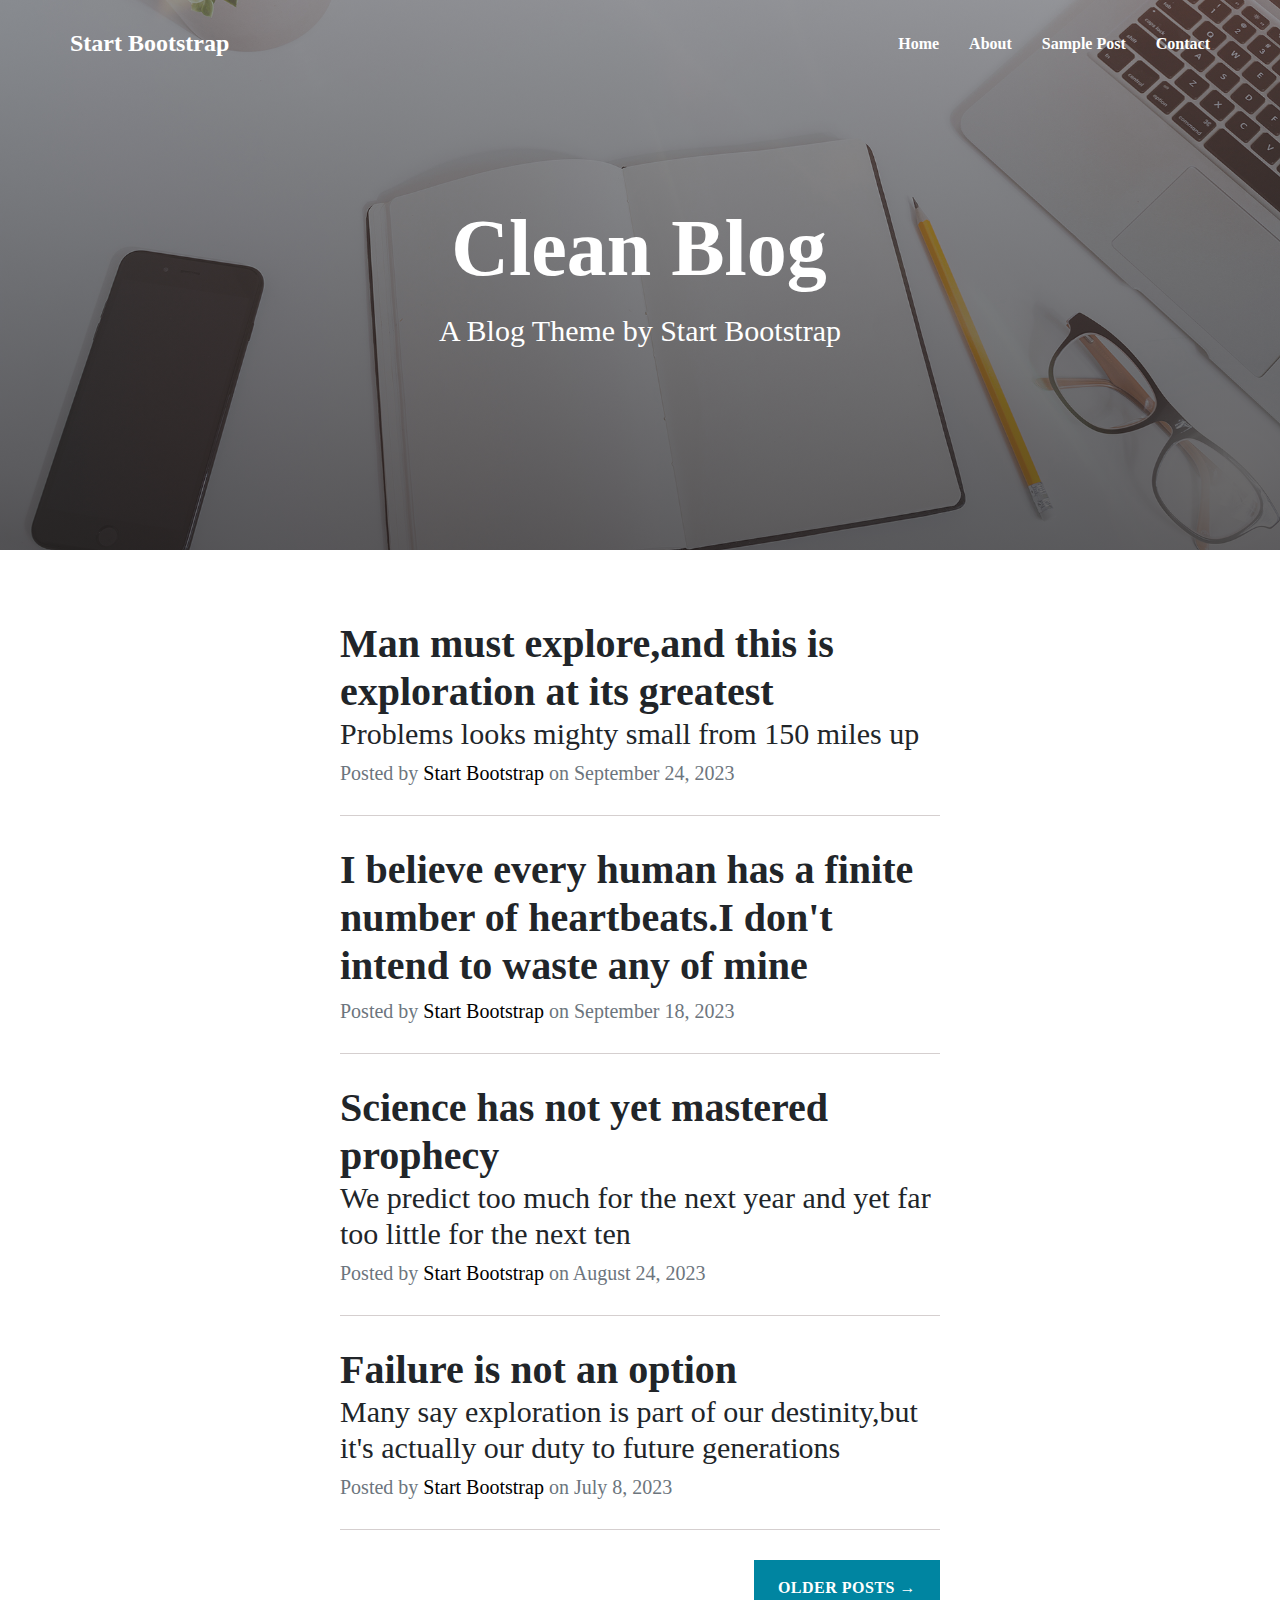
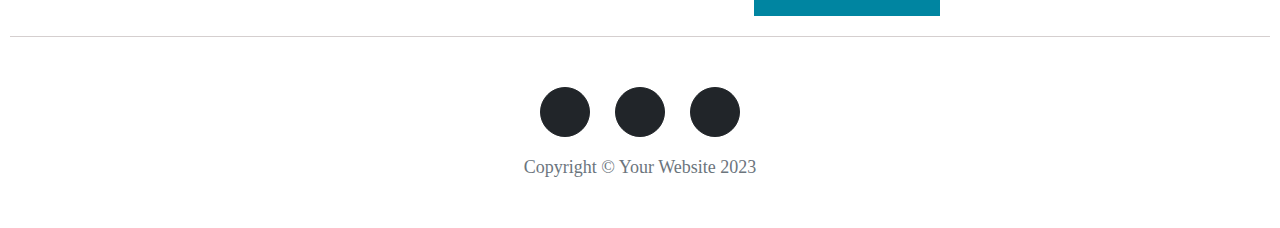
<file: index.html>
<!DOCTYPE html>
<html lang="en">

<head>
  <meta charset="UTF-8" />
  <meta http-equiv="X-UA-Compatible" content="IE=edge" />
  <meta name="viewport" content="width=device-width, initial-scale=1.0" />
  <title>Document</title>
  <link rel="stylesheet" href="https://cdnjs.cloudflare.com/ajax/libs/font-awesome/6.5.1/css/all.min.css"
    integrity="sha512-DTOQO9RWCH3ppGqcWaEA1BIZOC6xxalwEsw9c2QQeAIftl+Vegovlnee1c9QX4TctnWMn13TZye+giMm8e2LwA=="
    crossorigin="anonymous" referrerpolicy="no-referrer" />
  <link rel="stylesheet" href="./assets/css/main.css" />
</head>

<body>
  <!-- header section -->
  <header>
    <nav class="navbar">
      <div class="start">
        <h2 class="start__text">Start Bootstrap</h2>
      </div>
      <ul class="navbar__list">
        <li><a class="home__a" href="./index.html">Home</a></li>
        <li><a class="home__a" href="./about.html">About</a></li>
        <li><a class="home__a" href="./samplePost.html">Sample Post</a></li>
        <li><a class="home__a" href="./contact.html">Contact</a></li>
      </ul>
      <div class="nav_butn">Menu
        <i class="fa-solid fa-bars"></i>
      </div>
    </nav>
  </header>
  <main>
    <!-- hero section -->
    <section class="hero">
      <div class="hero_cleanblog">
        <h1>Clean Blog</h1>
        <p class="hero_subcleanblog">A Blog Theme by Start Bootstrap</p>
      </div>
    </section>
    <!-- text section -->
    <section class="home">
      <div class="home__text">
          <div class="text__inside">
            <a class="text__inside__header" href="./samplePost.html">
              <p class="text__inside__headerlink">Man must explore,and this is exploration at its greatest</p>
              <p class="text__inside__contentlink" > Problems looks mighty small from 150 miles up</p>
            </a>
            <p class="text__inside__tail">
              Posted by <a href="" class="text__inside__tail__link">Start Bootstrap</a> on September 24, 2023
            </p>
        </div>
        <div class="text__inside">
          <a class="text__inside__header" href="./samplePost.html">
            <p class="text__inside__headerlink">I believe every human has a finite number of heartbeats.I don't intend to waste any of mine</p>
          </a>
          <p class="text__inside__tail">
            Posted by <a href="" class="text__inside__tail__link">Start Bootstrap</a> on September 18, 2023
          </p>
        </div>
        <div class="text__inside">
          <a class="text__inside__header" href="./samplePost.html">
            <p class="text__inside__headerlink">Science has not yet mastered prophecy</p>
            <p class="text__inside__contentlink" > We predict too much for the next year and yet far too little for the next ten</p>
          </a>
          <p class="text__inside__tail">
            Posted by <a href="" class="text__inside__tail__link">Start Bootstrap</a> on August 24, 2023
          </p>
      </div>
      <div class="text__inside">
        <a class="text__inside__header" href="./samplePost.html">
          <p class="text__inside__headerlink">Failure is not an option</p>
          <p class="text__inside__contentlink" > Many say exploration is part of our destinity,but it's actually our duty to future generations</p>
        </a>
        <p class="text__inside__tail">
          Posted by <a href="" class="text__inside__tail__link">Start Bootstrap</a> on July 8, 2023
        </p>
    </div>
    <div class="home__button"><a href="" class="button__link">Older Posts →</a></div>
      </div>
    </section>
  </main>
  <footer>
    <div class="footer">
      <div class="social">
      <div class="twt">
        <i class="fa-brands fa-twitter"></i></div>
      <div class="twt"><i class="fa-brands fa-facebook-f"></i></div>
      <div class="twt"><i class="fa-brands fa-github"></i></div></div>
      <p class="footer__text">Copyright © Your Website 2023</p>
    </div>
  </footer>
</body>

</html>
</file>
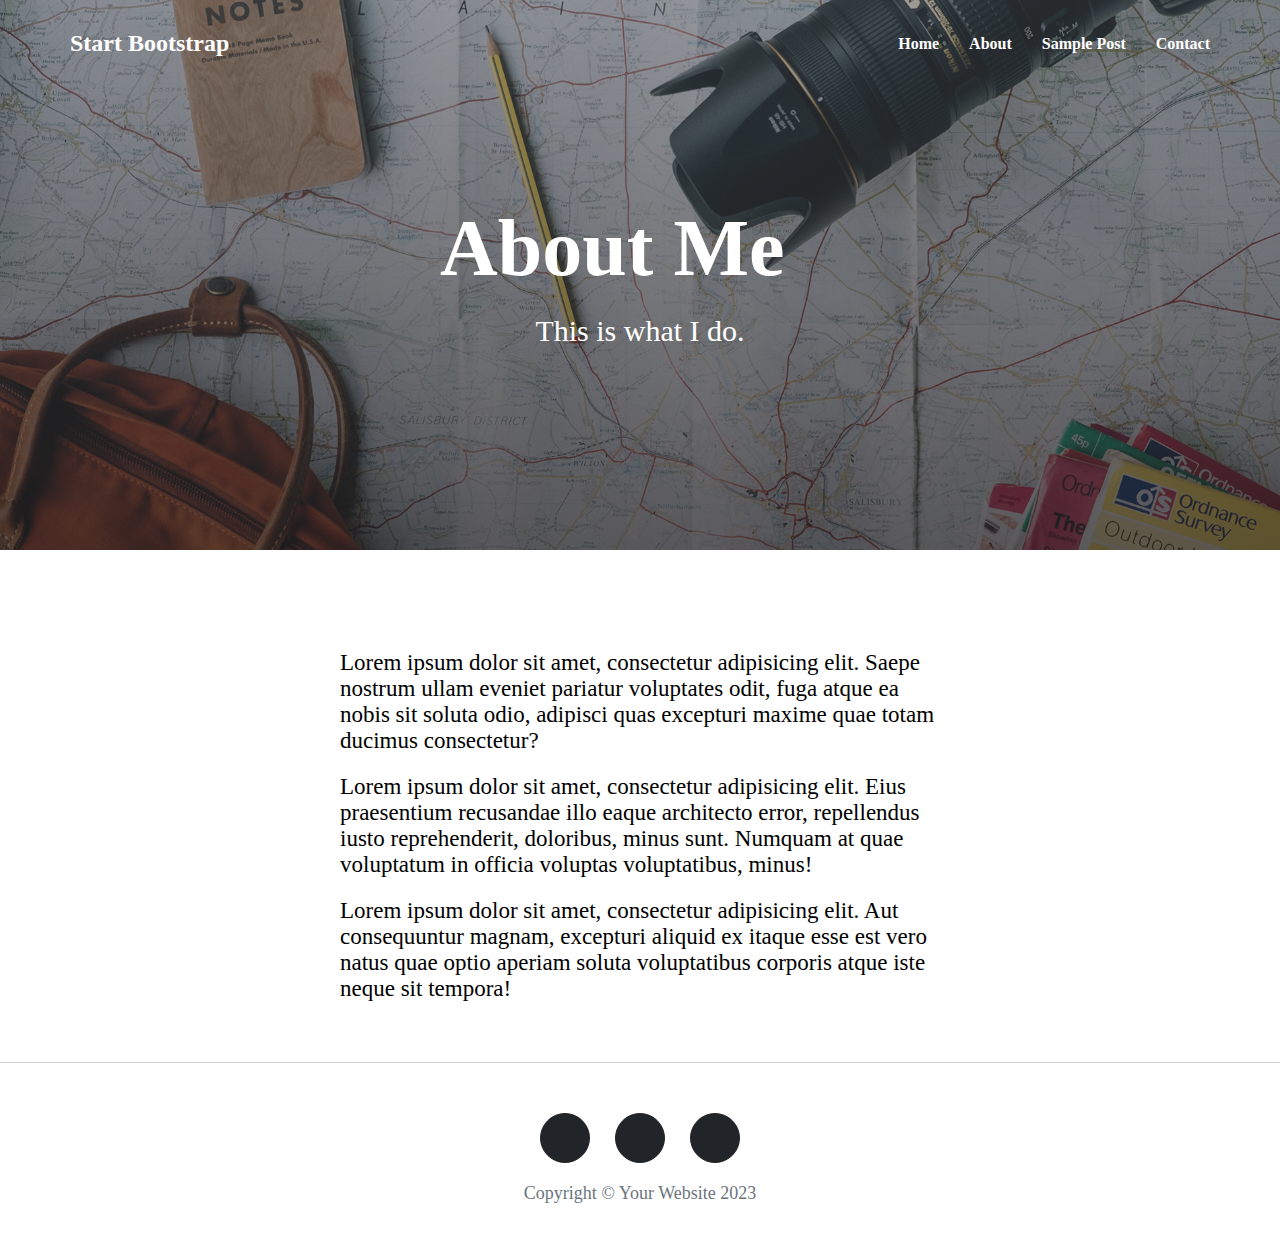
<file: about.html>
<!DOCTYPE html>
<html lang="en">
<head>
    <meta charset="UTF-8">
    <meta http-equiv="X-UA-Compatible" content="IE=edge">
    <meta name="viewport" content="width=device-width, initial-scale=1.0">
    <title>Document</title>
    <link rel="stylesheet" href="https://cdnjs.cloudflare.com/ajax/libs/font-awesome/6.5.1/css/all.min.css"
    integrity="sha512-DTOQO9RWCH3ppGqcWaEA1BIZOC6xxalwEsw9c2QQeAIftl+Vegovlnee1c9QX4TctnWMn13TZye+giMm8e2LwA=="
    crossorigin="anonymous" referrerpolicy="no-referrer" />
    <link rel="stylesheet" href="./assets/css/main.css">
</head>
<body>
<!-- header section -->
<header>
    <nav class="navbar">
      <div class="start">
        <h2 class="start__text">Start Bootstrap</h2>
      </div>
      <ul class="navbar__list">
        <li><a class="home__a" href="./index.html">Home</a></li>
        <li><a class="home__a" href="./about.html">About</a></li>
        <li><a class="home__a" href="./samplePost.html">Sample Post</a></li>
        <li><a class="home__a" href="./contact.html">Contact</a></li>
      </ul>
      <div class="nav_butn">Menu
        <i class="fa-solid fa-bars"></i>
      </div>
    </nav>
  </header>
  <main>
    <!-- about section -->
     <section class="about">
    <div class="about__header">
      <h1 class="heading">About Me</h1>
      <p class="subheading">This is what I do.</p>
    </div>
  </section>
  <!-- lorem section -->
  <section class="lorem">
    
    <div class="lorem__main">
<p class="lorem__main__text">Lorem ipsum dolor sit amet, consectetur adipisicing elit. Saepe nostrum ullam eveniet pariatur voluptates odit, fuga atque ea nobis sit soluta odio, adipisci quas excepturi maxime quae totam ducimus consectetur?

</p>
<p class="lorem__main__text">Lorem ipsum dolor sit amet, consectetur adipisicing elit. Eius praesentium recusandae illo eaque architecto error, repellendus iusto reprehenderit, doloribus, minus sunt. Numquam at quae voluptatum in officia voluptas voluptatibus, minus!</p>
<p class="lorem__main__text">Lorem ipsum dolor sit amet, consectetur adipisicing elit. Aut consequuntur magnam, excepturi aliquid ex itaque esse est vero natus quae optio aperiam soluta voluptatibus corporis atque iste neque sit tempora!</p>
    </div>
  </section>
  </main>
  <!-- footer -->
  <footer>
    <div class="footer">
      <div class="social">
      <div class="twt">
        <i class="fa-brands fa-twitter"></i></div>
      <div class="twt"><i class="fa-brands fa-facebook-f"></i></div>
      <div class="twt"><i class="fa-brands fa-github"></i></div></div>
      <p class="footer__text">Copyright © Your Website 2023</p>
    </div>
  </footer>
</body>
</html>
</file>
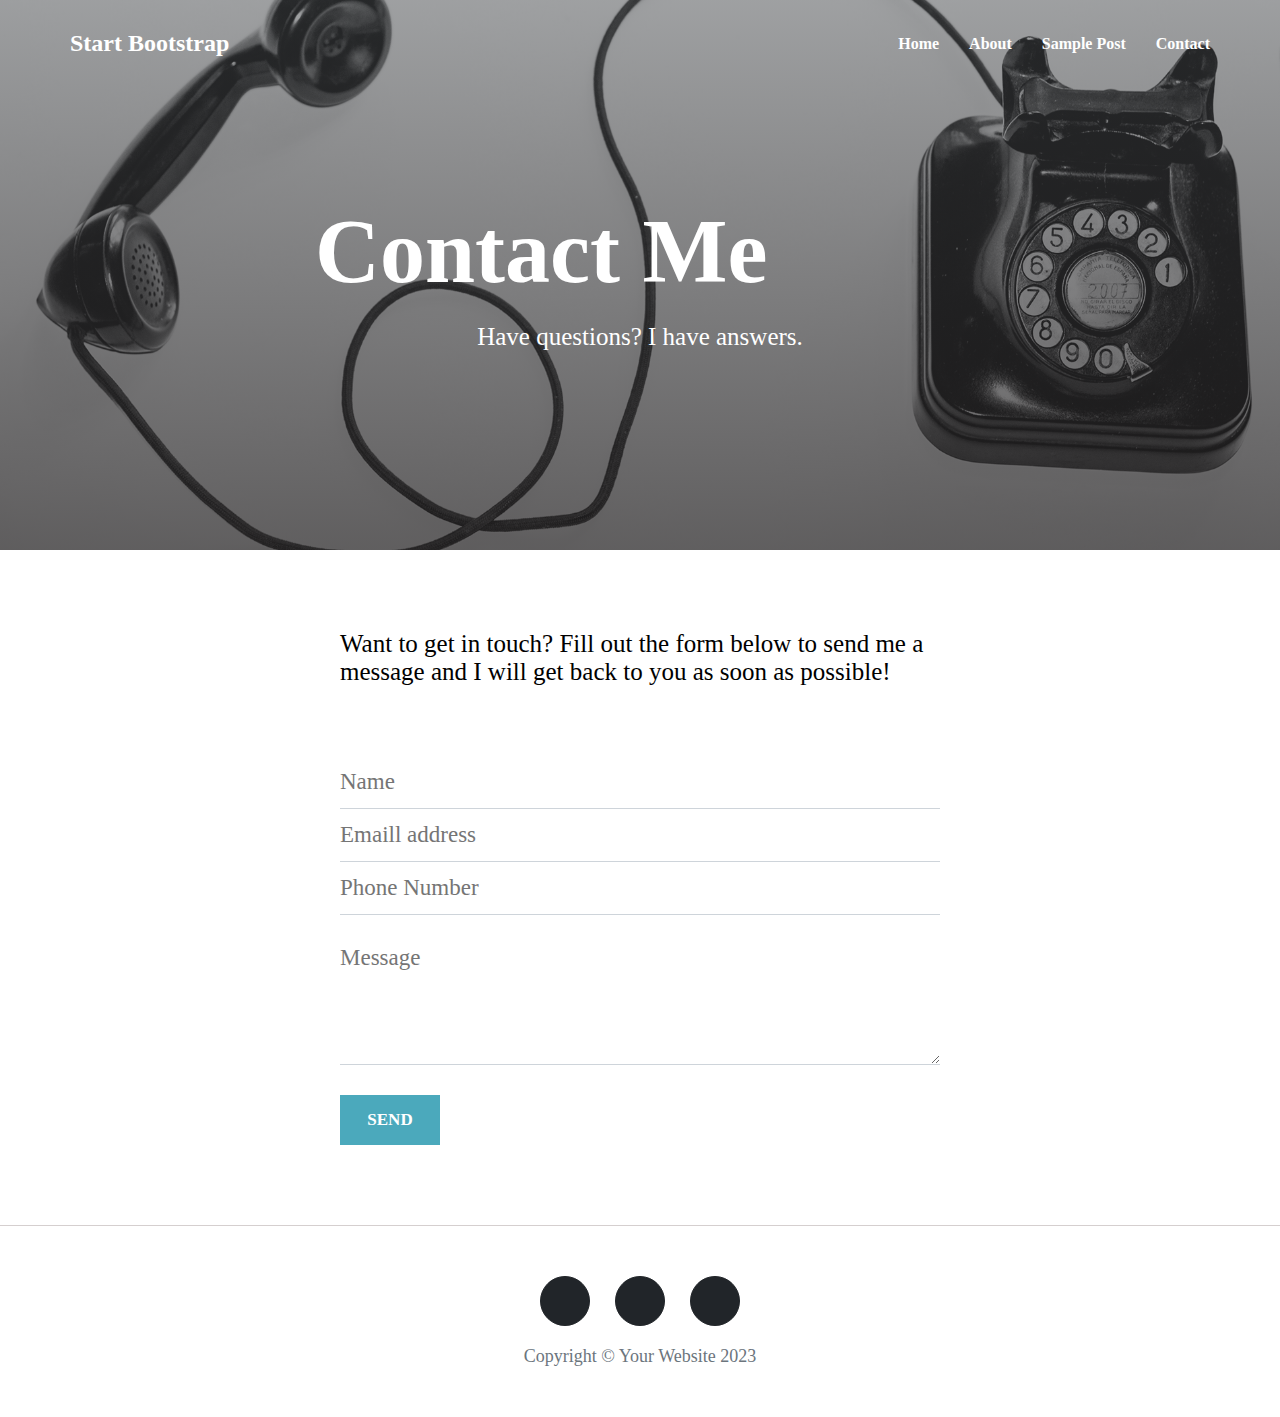
<file: contact.html>
<!DOCTYPE html>
<html lang="en">
<head>
    <meta charset="UTF-8">
    <meta http-equiv="X-UA-Compatible" content="IE=edge">
    <meta name="viewport" content="width=device-width, initial-scale=1.0">
    <title>Document</title>
    <link rel="stylesheet" href="https://cdnjs.cloudflare.com/ajax/libs/font-awesome/6.5.1/css/all.min.css"
    integrity="sha512-DTOQO9RWCH3ppGqcWaEA1BIZOC6xxalwEsw9c2QQeAIftl+Vegovlnee1c9QX4TctnWMn13TZye+giMm8e2LwA=="
    crossorigin="anonymous" referrerpolicy="no-referrer" />
    <link rel="stylesheet" href="./assets/css/main.css">
</head>
<body>
    <!-- header section -->
  <header>
    <nav class="navbar">
        <div class="start">
          <h2 class="start__text">Start Bootstrap</h2>
        </div>
        <ul class="navbar__list">
          <li><a class="home__a" href="./index.html">Home</a></li>
          <li><a class="home__a" href="./about.html">About</a></li>
          <li><a class="home__a" href="./samplePost.html">Sample Post</a></li>
          <li><a class="home__a" href="./contact.html">Contact</a></li>
        </ul>
        <div class="nav_butn">Menu
          <i class="fa-solid fa-bars"></i>
        </div>
      </nav>
  </header>
  <main>
    <!-- hero section -->
    <section class="hero__img">
        <div class="contact__heading">
            <h1 class="large__heading">Contact Me</h1>
            <p class="small__heading">Have questions? I have answers.
            </p>
        </div>
    </section>
    <!-- Form section -->
    <section class="contact__main">
      <div class="form">
<p class="form__text">Want to get in touch? Fill out the form below to send me a message and I will get back to you as soon as possible!</p>
<form action="" class="contact__form">
  
<input type="text" class="contact__form__input" placeholder="Name">
<input type="email" class="contact__form__input" placeholder="Emaill address">
<input type="email" class="contact__form__input" placeholder="Phone Number">
  <div></div><textarea  class="textarea" name="" id="" cols="60" rows="" placeholder="Message"></textarea>
<div class="send__buttn">Send</div>
</div>
</form>
      </div>
    </section>
  </main>
  <!-- Footer -->
  <footer>
    <div class="footer">
      <div class="social">
      <div class="twt">
        <i class="fa-brands fa-twitter"></i></div>
      <div class="twt"><i class="fa-brands fa-facebook-f"></i></div>
      <div class="twt"><i class="fa-brands fa-github"></i></div></div>
      <p class="footer__text">Copyright © Your Website 2023</p>
    </div>
  </footer>
</body>
</html>
</file>
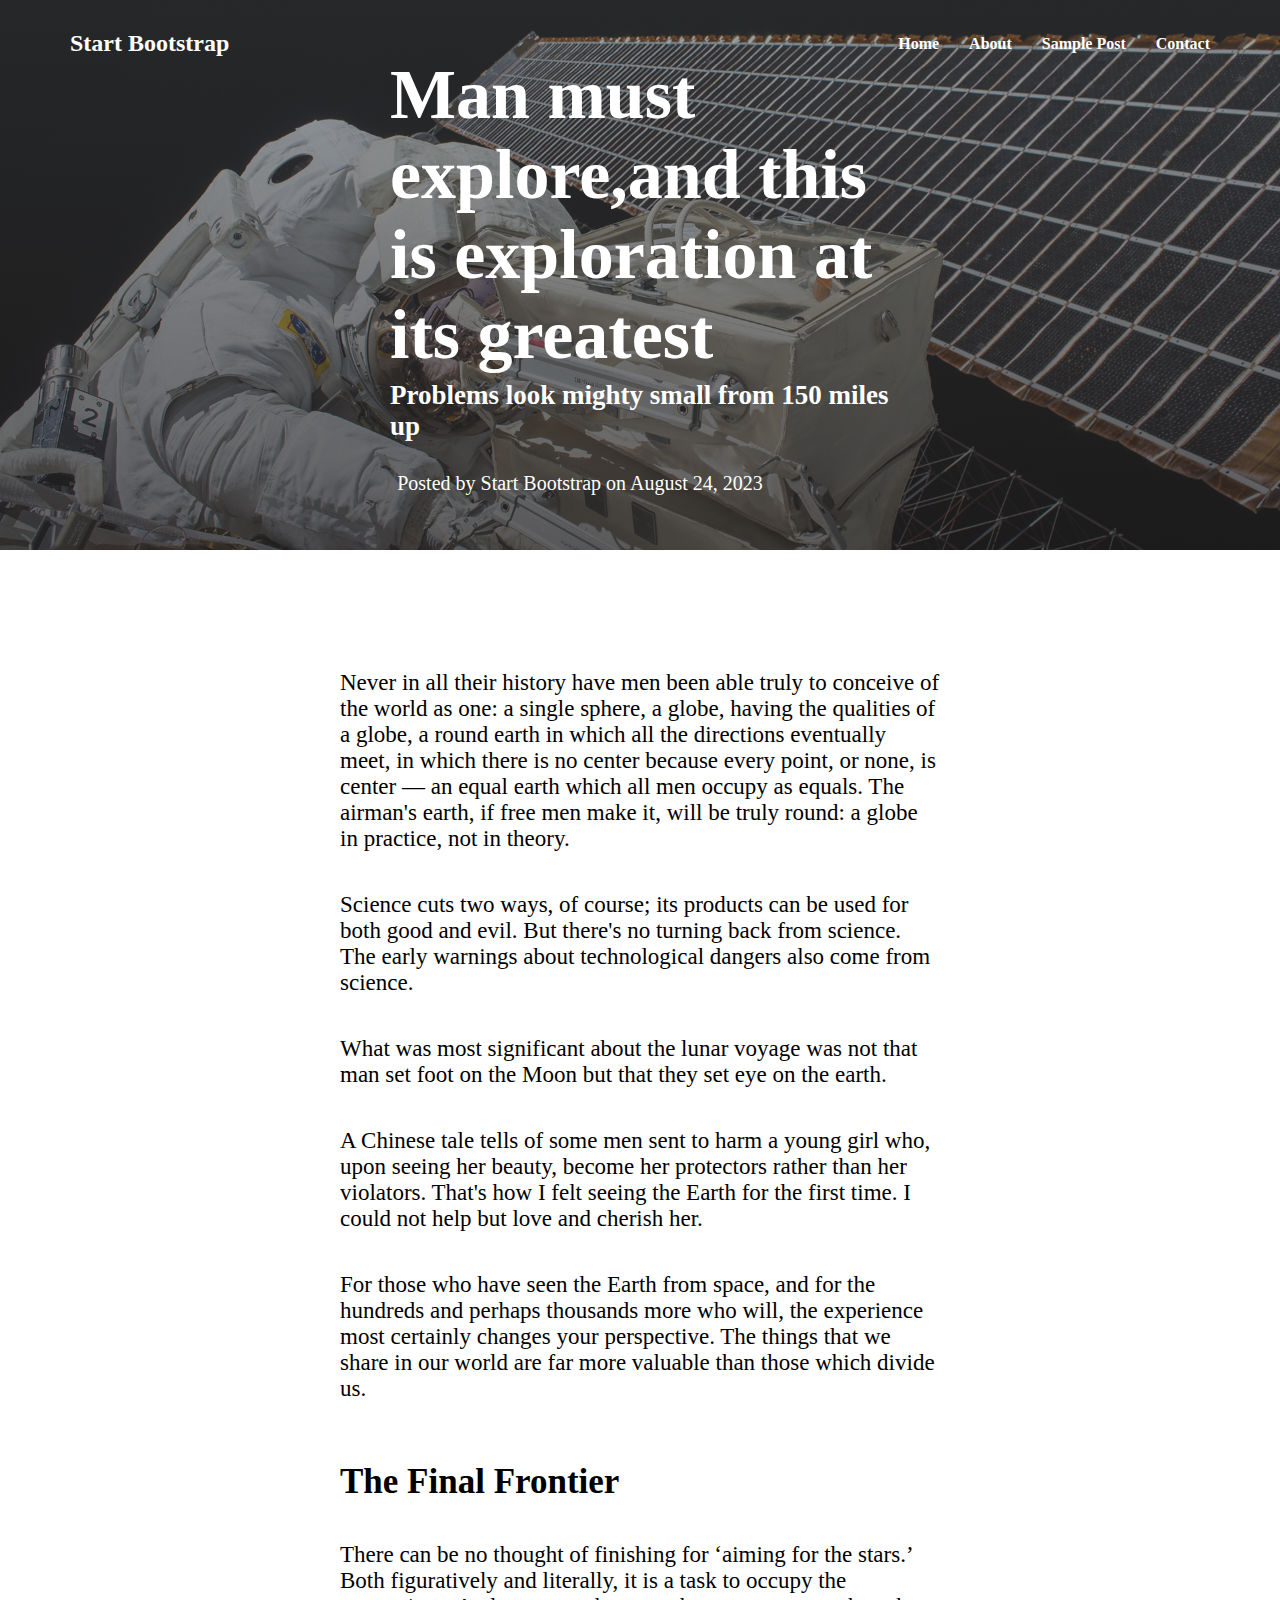
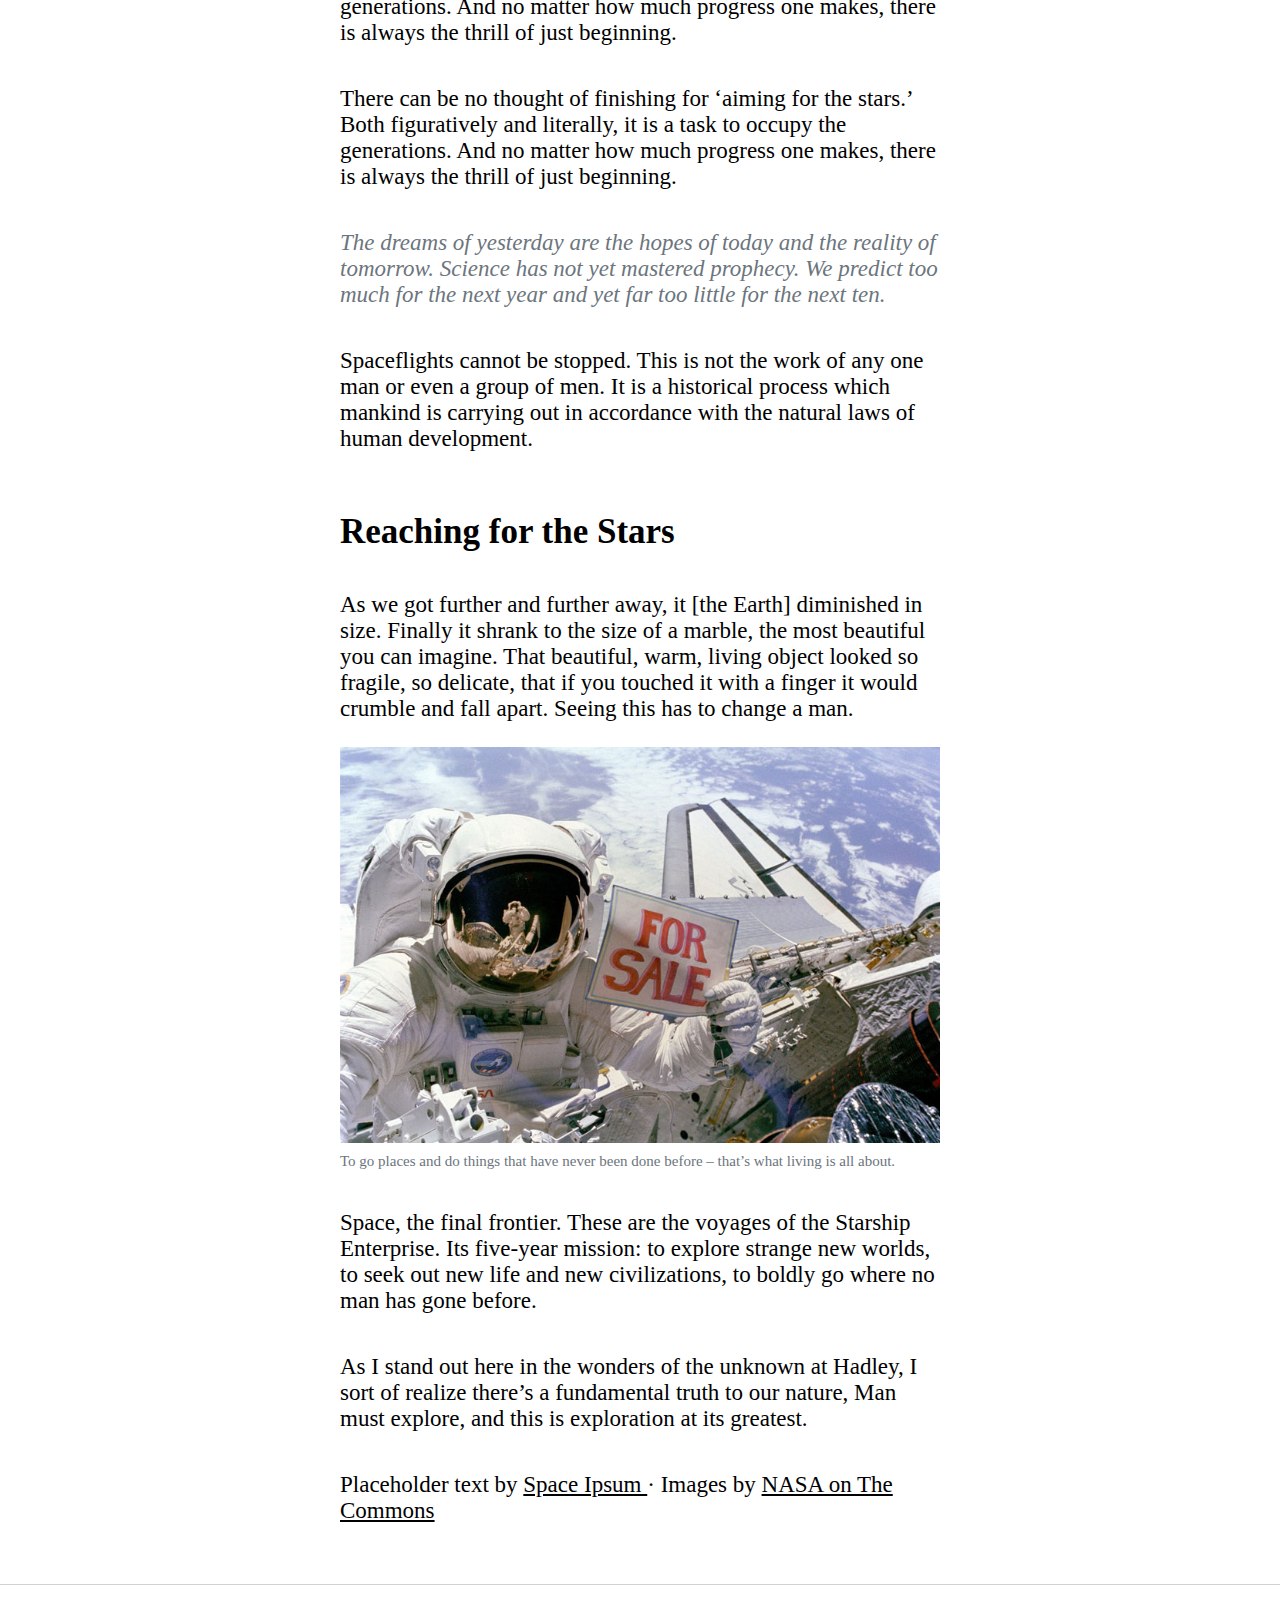
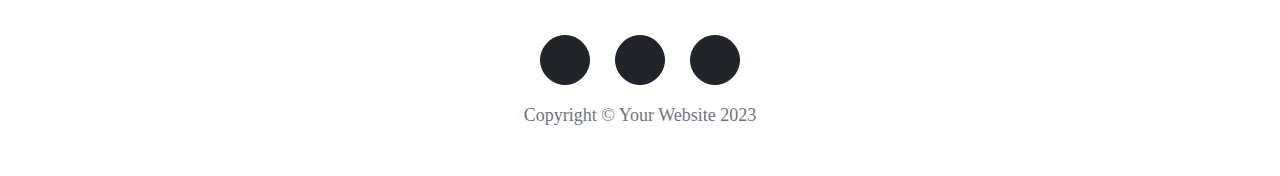
<file: samplePost.html>
<!DOCTYPE html>
<html lang="en">
<head>
    <meta charset="UTF-8">
    <meta http-equiv="X-UA-Compatible" content="IE=edge">
    <meta name="viewport" content="width=device-width, initial-scale=1.0">
    <title>Document</title>
    <link rel="stylesheet" href="https://cdnjs.cloudflare.com/ajax/libs/font-awesome/6.5.1/css/all.min.css"
    integrity="sha512-DTOQO9RWCH3ppGqcWaEA1BIZOC6xxalwEsw9c2QQeAIftl+Vegovlnee1c9QX4TctnWMn13TZye+giMm8e2LwA=="
    crossorigin="anonymous" referrerpolicy="no-referrer" />
    <link rel="stylesheet" href="./assets/css/main.css">
</head>
<body>
<header>
    <!-- navigation -->
    <nav class="navbar">
        <div class="start">
          <h2 class="start__text">Start Bootstrap</h2>
        </div>
        <ul class="navbar__list">
          <li><a class="home__a" href="./index.html">Home</a></li>
          <li><a class="home__a" href="./about.html">About</a></li>
          <li><a class="home__a" href="./samplePost.html">Sample Post</a></li>
          <li><a class="home__a" href="./contact.html">Contact</a></li>
        </ul>
        <div class="nav_butn">Menu
          <i class="fa-solid fa-bars"></i>
        </div>
      </nav>
</header>
<main>
    <!-- hero section -->
    <section class="sample__hero">
        <div class="sample__hero__text">
          <h1 class="sample__large">Man must explore,and this is exploration at its greatest </h1>
          <p class="sample__middle">Problems look mighty small from 150 miles up</p>
          <p class="sample__small">Posted by Start Bootstrap on August 24, 2023</p>
        </div>
      </section>
      <!-- Post section -->
      <section class=" sample__post">
        <div class="post__text">
            <p class="sample__text__small">Never in all their history have men been able truly to conceive of the world as one: a single sphere, a globe, having the qualities of a globe, a round earth in which all the directions eventually meet, in which there is no center because every point, or none, is center — an equal earth which all men occupy as equals. The airman's earth, if free men make it, will be truly round: a globe in practice, not in theory.</p>
            <p class="sample__text__small">Science cuts two ways, of course; its products can be used for both good and evil. But there's no turning back from science. The early warnings about technological dangers also come from science.</p>
            <p class="sample__text__small">What was most significant about the lunar voyage was not that man set foot on the Moon but that they set eye on the earth.</p>
            <p class="sample__text__small">A Chinese tale tells of some men sent to harm a young girl who, upon seeing her beauty, become her protectors rather than her violators. That's how I felt seeing the Earth for the first time. I could not help but love and cherish her.</p>
            <p class="sample__text__small">For those who have seen the Earth from space, and for the hundreds and perhaps thousands more who will, the experience most certainly changes your perspective. The things that we share in our world are far more valuable than those which divide us.</p>
            <h4 class="sample__text__large">The Final Frontier</h4>
            <p class="sample__text__small">There can be no thought of finishing for ‘aiming for the stars.’ Both figuratively and literally, it is a task to occupy the generations. And no matter how much progress one makes, there is always the thrill of just beginning.

            </p>
            <p class="sample__text__small">There can be no thought of finishing for ‘aiming for the stars.’ Both figuratively and literally, it is a task to occupy the generations. And no matter how much progress one makes, there is always the thrill of just beginning.</p>
            <p class="sample__text__small__diff">The dreams of yesterday are the hopes of today and the reality of tomorrow. Science has not yet mastered prophecy. We predict too much for the next year and yet far too little for the next ten.</p>
            <p class="sample__text__small">Spaceflights cannot be stopped. This is not the work of any one man or even a group of men. It is a historical process which mankind is carrying out in accordance with the natural laws of human development.</p>
            <h4 class="sample__text__large">Reaching for the Stars</h4>
            <p class="sample__text__small">As we got further and further away, it [the Earth] diminished in size. Finally it shrank to the size of a marble, the most beautiful you can imagine. That beautiful, warm, living object looked so fragile, so delicate, that if you touched it with a finger it would crumble and fall apart. Seeing this has to change a man.</p>
            <img src="./assets/imgs/post-sample-image.jpg" alt="">
            <p class="img__text">To go places and do things that have never been done before – that’s what living is all about.</p>
            <p class="sample__text__small">Space, the final frontier. These are the voyages of the Starship Enterprise. Its five-year mission: to explore strange new worlds, to seek out new life and new civilizations, to boldly go where no man has gone before.</p>
            <p class="sample__text__small">As I stand out here in the wonders of the unknown at Hadley, I sort of realize there’s a fundamental truth to our nature, Man must explore, and this is exploration at its greatest.</p>
            <p class="sample__text__small">Placeholder text by <a href="" class="sample__text__link">Space Ipsum </a> · Images by <a href="" class="sample__text__link"> NASA on The Commons</a></p>
        </div>
      </section>
      <!-- footer -->
      <footer>
        <div class="footer">
            <div class="social">
            <div class="twt">
              <i class="fa-brands fa-twitter"></i></div>
            <div class="twt"><i class="fa-brands fa-facebook-f"></i></div>
            <div class="twt"><i class="fa-brands fa-github"></i></div></div>
            <p class="footer__text">Copyright © Your Website 2023</p>
          </div>
      </footer>
</main>
</body>
</html>
</file>
<file: assets/css/main.css>
* {
  margin: 0px;
  padding: 0px;
  box-sizing: border-box;
  list-style: none;
  color: inherit;
  text-decoration: none;
}

* {
  font-family: "Times New Roman", Times, serif;
}

footer {
  display: flex;
  justify-content: center;
  align-items: center;
  margin-top: 50px;
  margin-bottom: 50px;
}

.footer {
  max-width: 600px;
  display: flex;
  justify-content: center;
  align-items: center;
  flex-direction: column;
  width: 600px;
  gap: 20px;
}

.social {
  display: flex;
  justify-content: center;
  align-items: center;
  gap: 25px;
}

.twt {
  width: 50px;
  height: 50px;
  border-radius: 100%;
  border: 1px solid #212529;
  background-color: #212529;
  color: white;
  display: flex;
  align-items: center;
  justify-content: center;
  font-size: bolder;
  cursor: pointer;
}

.twt:hover {
  background-color: #007189;
  border: 1px solid #007189;
}

.footer__text {
  color: #6c757d;
  left: 2px;
  font-size: 18px;
}

header {
  max-width: 1200px;
}

.navbar {
  display: flex;
  justify-content: space-between;
  align-items: center;
  position: absolute;
  width: 100%;
  max-width: 1200px;
  padding: 30px;
  color: white;
  margin: auto;
  left: 50%;
  transform: translateX(-50%);
}

h2 {
  color: white;
  font-size: bolder;
  cursor: pointer;
}

h2:hover {
  color: rgba(255, 255, 255, 0.8);
}

.home__a:hover {
  color: rgba(255, 255, 255, 0.8);
}

.navbar__list {
  display: flex;
  justify-content: center;
  align-items: center;
  gap: 30px;
  color: white;
  font-weight: bolder;
}

.nav_butn {
  display: none;
}

@media only screen and (max-width: 1200px) {
  .navbar {
    display: flex;
    justify-content: space-between;
    align-items: center;
    max-width: 970px;
    padding: 30px;
    margin: auto;
  }
}
@media only screen and (max-width: 991px) {
  .nav_butn {
    display: flex;
    justify-content: center;
    align-items: center;
    padding: 10px;
    border: 1px solid rgba(51, 50, 50, 0.5);
    color: rgba(0, 0, 0, 0.5);
    font-weight: bolder;
    gap: 3px;
    width: 600;
  }
  .navbar__list {
    display: none;
  }
  .start__text {
    color: black;
  }
  .navbar {
    padding: 12px;
    display: flex;
    align-items: center;
    justify-content: space-between;
    max-width: 100%;
    background-color: white;
  }
}
@media only screen and (max-width: 767px) {
  .navbar {
    padding: 12px;
    display: flex;
    align-items: center;
    max-width: 100%;
    background-color: white;
  }
}
@media only screen and (max-width: 652px) {
  .navbar {
    padding: 12px;
    display: flex;
    align-items: center;
    max-width: 100%;
    background-color: white;
  }
}
.about {
  display: flex;
  justify-content: center;
  align-items: center;
  background-size: cover;
  min-height: 550px;
  background-image: linear-gradient(rgba(72, 75, 78, 0.52), rgba(38, 36, 37, 0.73)), url("../imgs/about-bg.jpg");
  background-position: center;
  width: 100%;
}

.about__header {
  color: white;
  display: flex;
  flex-direction: column;
  justify-content: center;
  align-items: center;
}

.heading {
  font-size: 80px;
  font-weight: bolder;
  max-width: 100%;
  width: 400px;
  padding-bottom: 20px;
}

.subheading {
  font-size: 30px;
  font-weight: 50;
}

@media screen and (max-width: 991px) {
  .heading {
    font-size: 60px;
    font-weight: bolder;
    max-width: 100%;
    width: 300px;
    padding-bottom: 25px;
  }
}
.lorem {
  max-width: 100%;
  display: flex;
  align-items: center;
  justify-content: center;
  margin-top: 80px;
  border-bottom: 1px solid rgb(213, 207, 207);
}

.lorem__main {
  width: 600px;
  padding-bottom: 60px;
}

.lorem__main__text {
  padding-top: 20px;
  font-size: 23px;
}

.hero__img {
  display: flex;
  justify-content: center;
  align-items: center;
  background-size: cover;
  width: 100%;
  min-height: 550px;
  background-image: linear-gradient(rgba(72, 75, 78, 0.52), rgba(38, 36, 37, 0.73)), url("../imgs/contact-bg.jpg");
  background-position: center;
}

.contact__heading {
  color: white;
  display: flex;
  flex-direction: column;
  justify-content: center;
  align-items: center;
}

.large__heading {
  font-size: 90px;
  font-weight: bolder;
  max-width: 100%;
  width: 650px;
  padding-bottom: 20px;
}

.small__heading {
  font-size: 25px;
  font-weight: 50;
}

@media screen and (max-width: 991px) {
  .large__heading {
    font-size: 50px;
    font-weight: bolder;
    max-width: 100%;
    width: 300px;
    padding-bottom: 25px;
  }
}
.contact__main {
  max-width: 100%;
  display: flex;
  justify-content: center;
  align-items: center;
  margin-top: 80px;
  border-bottom: 1px solid rgb(213, 207, 207);
}

.form {
  max-width: 600px;
  margin-bottom: 80px;
}

.contact__form__input {
  height: 53px;
  border-style: none;
  border-bottom: 1px solid #ced4da;
  font-size: 23px;
}

.contact__form {
  display: flex;
  flex-direction: column;
  padding-top: 70px;
}

.textarea {
  max-width: 600px;
  border-style: none;
  border-bottom: 1px solid #ced4da;
  font-size: 23px;
  min-height: 150px;
  padding-top: 30px;
}

.form__text {
  font-size: 25px;
}

.send__buttn {
  font-size: 17px;
  font-weight: bold;
  text-transform: uppercase;
  background-color: #0085a1;
  color: white;
  cursor: default;
  width: 100px;
  display: flex;
  justify-content: center;
  align-items: center;
  min-height: 50px;
  margin-top: 30px;
  opacity: 0.7;
}

@media screen and (max-width: 991px) {
  .textarea {
    max-width: 500px;
    border-style: none;
    border-bottom: 1px solid #ced4da;
    font-size: 23px;
    min-height: 150px;
    padding-top: 30px;
  }
  .form {
    max-width: 500px;
  }
}
@media screen and (max-width: 768px) {
  .textarea {
    max-width: 400px;
    border-style: none;
    border-bottom: 1px solid #ced4da;
    font-size: 23px;
    min-height: 150px;
    padding-top: 30px;
  }
  .form {
    max-width: 400px;
  }
}
@media screen and (max-width: 405px) {
  .textarea {
    max-width: 300px;
    border-style: none;
    border-bottom: 1px solid #ced4da;
    font-size: 23px;
    min-height: 150px;
    padding-top: 30px;
  }
  .form {
    max-width: 300px;
  }
}
.hero {
  display: flex;
  justify-content: center;
  align-items: center;
  background-size: cover;
  min-height: 550px;
  background-image: linear-gradient(rgba(72, 75, 78, 0.52), rgba(38, 36, 37, 0.73)), url("../imgs/home-bg.jpg");
  background-position: center;
  width: 100%;
}
.hero .hero_cleanblog {
  color: white;
  max-width: 600px;
}
.hero .hero_cleanblog h1 {
  font-size: 80px;
  font-weight: bolder;
  max-width: 100%;
  width: 400px;
  display: flex;
  justify-content: center;
  padding-bottom: 20px;
}
.hero .hero_cleanblog .hero_subcleanblog {
  font-size: 30px;
  font-weight: 100;
}

@media screen and (max-width: 991px) {
  .hero_cleanblog h1 {
    font-size: 60px !important;
    max-width: 400px;
    display: flex;
    justify-content: center;
  }
}
@media screen and (max-width: 413px) {
  .hero_cleanblog {
    width: 300px;
  }
  .hero_subcleanblog {
    width: 300px;
  }
  h1 {
    width: 300px;
  }
}
.text__inside__header {
  color: #212529;
  line-height: 1.2;
}

.text__inside {
  flex-direction: column;
  max-width: 600px;
  border-bottom: 1px solid rgb(213, 207, 207);
  margin-bottom: 10px;
  padding-bottom: 30px;
}

.text__inside__contentlink {
  font-size: 30px;
  font-weight: 100;
}

.text__inside__tail {
  font-size: 20px;
  color: #6c757d;
  padding-top: 10px;
}

.text__inside__header:hover {
  color: #0085A1;
}

.text__inside__tail__link {
  color: black;
}

.text__inside__tail__link:hover {
  color: #0085A1;
}

.home__text {
  margin-bottom: 20px;
  margin-top: 70px;
  display: flex;
  flex-direction: column;
  align-items: center;
  justify-content: center;
  gap: 20px;
}

.home {
  border-bottom: 1px solid rgb(213, 207, 207);
  margin: 10px;
  max-width: 100%;
}

.text__inside__headerlink {
  font-size: 40px;
  font-weight: bolder;
}

@media screen and (max-width: 768px) {
  .text__inside {
    flex-direction: column;
    max-width: 500px;
  }
}
@media screen and (max-width: 584px) {
  .text__inside {
    flex-direction: column;
    max-width: 400px;
  }
}
@media screen and (max-width: 389px) {
  .text__inside {
    flex-direction: column;
    max-width: 300px;
  }
}
.home__button {
  max-width: 600px;
  width: 600px;
  display: flex;
  justify-content: flex-end;
}

.button__link {
  border: 1px solid #0085A1;
  color: white;
  font-weight: bolder;
  background-color: #0085A1;
  padding: 18px 23px;
  text-transform: uppercase;
  letter-spacing: 0.5px;
  display: flex;
  justify-content: center;
  align-items: center;
}

.button__link:hover {
  background-color: #007189;
}

@media screen and (max-width: 766px) {
  .home__button {
    max-width: 500px;
    width: 500px;
    display: flex;
    justify-content: flex-end;
  }
}
@media screen and (max-width: 594px) {
  .home__button {
    max-width: 400px;
    width: 400px;
    display: flex;
    justify-content: flex-end;
  }
}
@media screen and (max-width: 442px) {
  .home__button {
    max-width: 300px;
    width: 300px;
    display: flex;
    justify-content: flex-end;
  }
}
.sample__hero {
  display: flex;
  justify-content: center;
  align-items: center;
  background-size: cover;
  width: 100%;
  min-height: 550px;
  background-image: linear-gradient(rgba(72, 75, 78, 0.52), rgba(38, 36, 37, 0.73)), url("../imgs/post-bg.jpg");
  background-position: center;
}

.sample__hero__text {
  color: white;
  display: flex;
  flex-direction: column;
  justify-content: flex-start;
  align-items: center;
  width: 500px;
}

.sample__large {
  font-size: 70px;
  font-weight: bold;
  max-width: 100%;
  max-width: 500px;
  padding-bottom: 5px;
}

.sample__middle {
  font-size: 27px;
  font-weight: bold;
  max-width: 500px;
}

.sample__small {
  font-size: 20px;
  padding-top: 30px;
  padding-right: 120px;
  max-width: 500px;
}

@media screen and (max-width: 991px) {
  .sample__hero__text .sample__large {
    font-size: 50px !important;
    max-width: 400px;
    display: flex;
    justify-content: center;
  }
  .sample__hero__text .sample__middle {
    font-size: 23px;
    max-width: 400px;
  }
  .sample__hero__text .sample__small {
    font-size: 20px;
    max-width: 400px;
  }
}
@media screen and (max-width: 413px) {
  .sample__middle {
    width: 300px;
  }
  .sample__small {
    font-size: 20px;
    max-width: 300px;
    padding: 0px;
  }
}
.sample__post {
  max-width: 100%;
  display: flex;
  justify-content: center;
  align-items: center;
  margin-top: 80px;
  border-bottom: 1px solid rgb(213, 207, 207);
}

.post__text {
  max-width: 600px;
  font-size: 23px;
  padding-bottom: 60px;
}

.sample__text__small {
  padding-top: 40px;
}

.sample__text__small__diff {
  padding-top: 40px;
  color: #6c757d;
  font-style: italic;
}

img {
  max-width: 100%;
  height: auto;
  vertical-align: middle;
  padding-top: 25px;
}

.img__text {
  color: #6c757d;
  font-size: 15px;
  padding-top: 10px;
}

.sample__text__large {
  font-size: 35px;
  padding-top: 60px;
}

.sample__text__link {
  text-decoration: underline;
  font-size: 23px;
}

.sample__text__link:hover {
  color: #0085A1;
}/*# sourceMappingURL=main.css.map */
</file>
